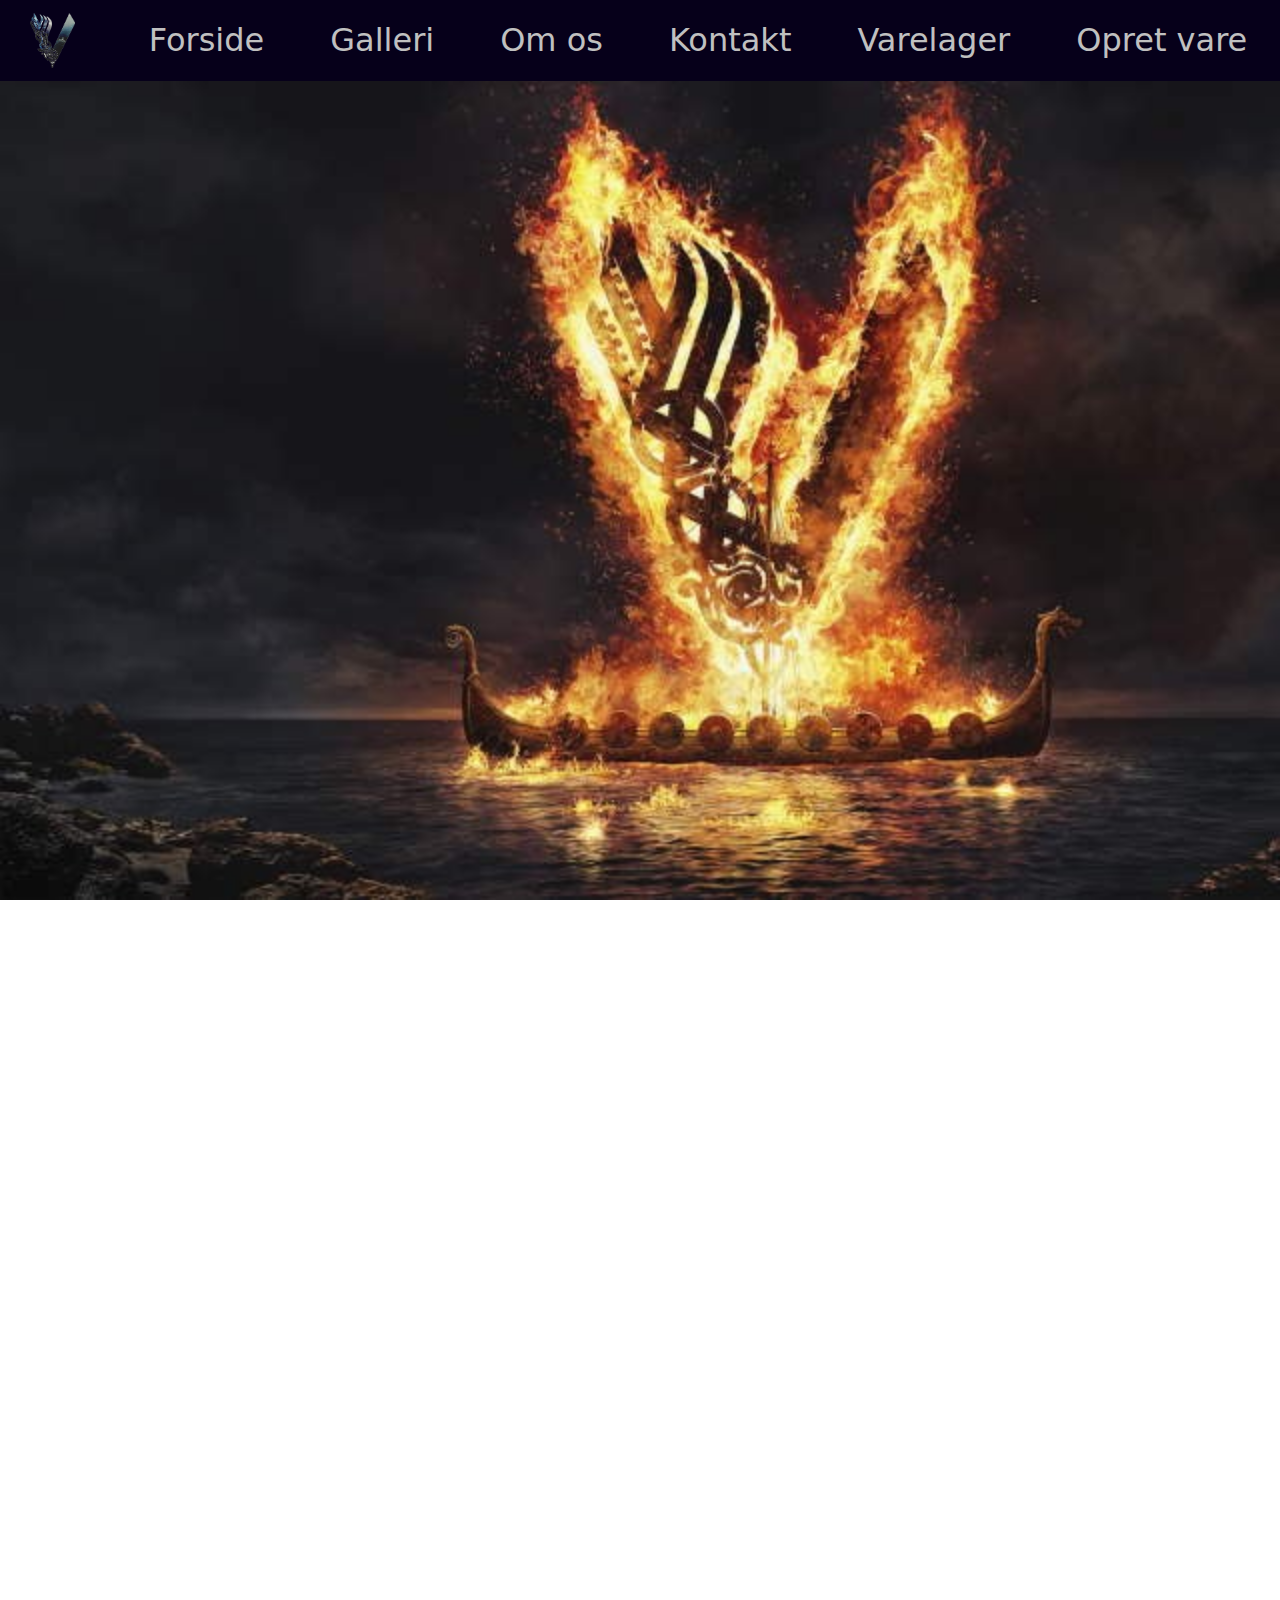
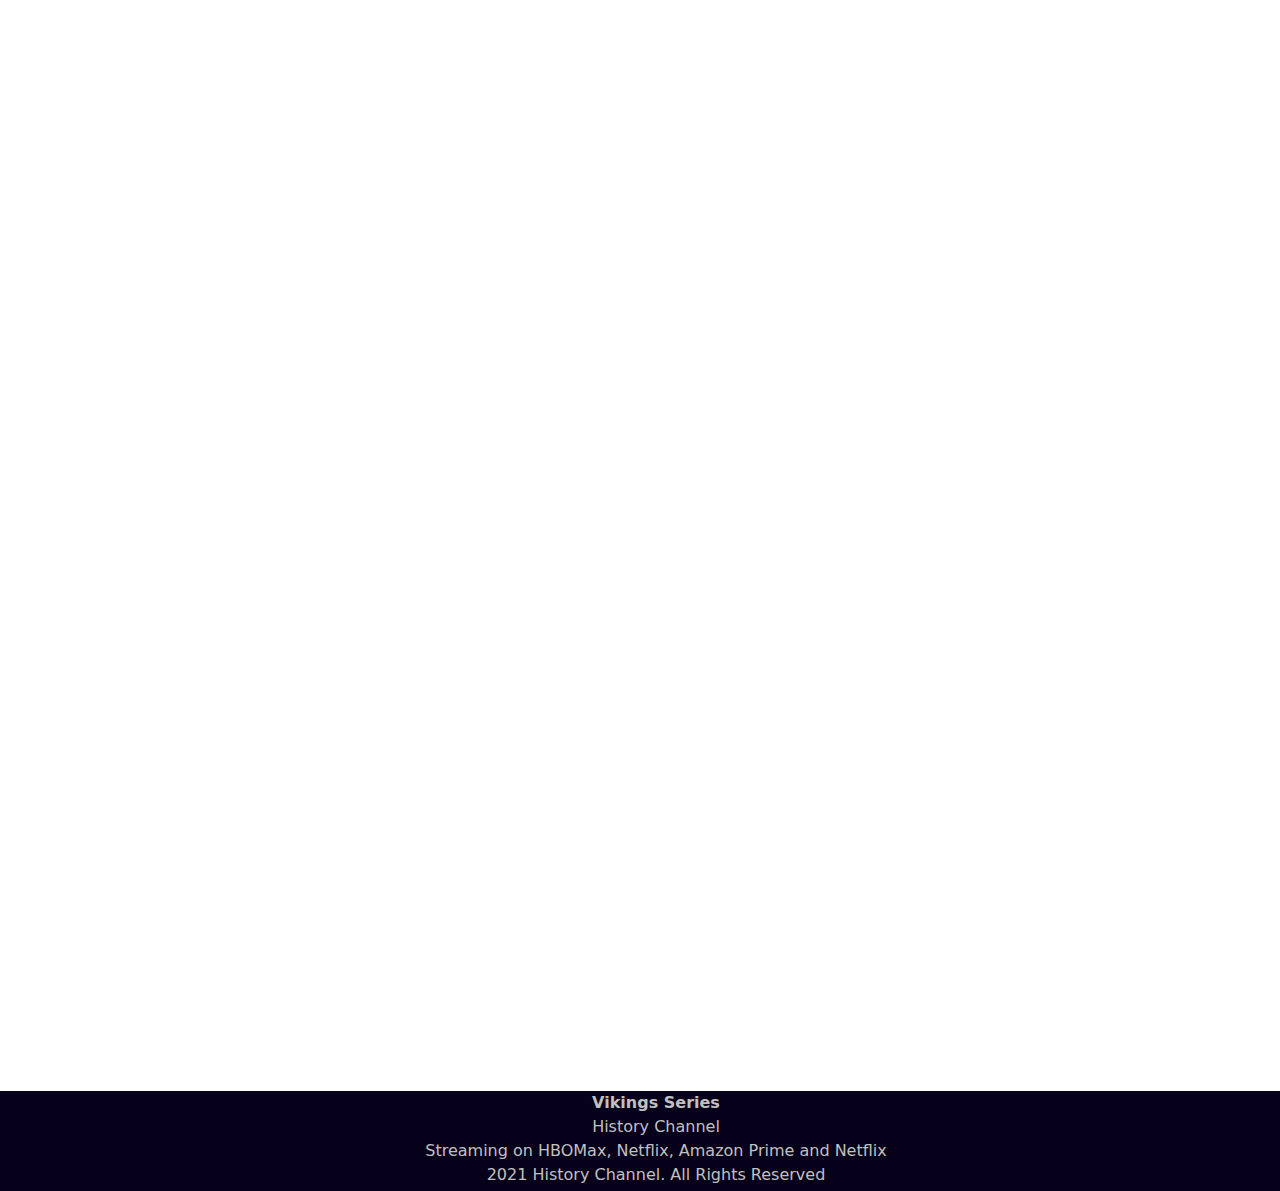
<file: VikingsHTMLAndreasP/index.html>
﻿<!DOCTYPE html>
<html>
<head>
    <meta charset="utf-8" />
    <meta name="viewport" content="width=device-width, initial-scale=1.0">
    <title>Forside</title> <!--Dette er min title, det er det der vil stå oppe i fanen-->

    <link href="Content/bootstrap.css" rel="stylesheet" /> <!--Bootstrap reference-->

    <link rel="icon" href="Pictures/VikingV.png"> <!--Dette gør, at jeg kan ændre det ikon mit faneblad skal have, så jeg har et Vikings logo.-->
    <link href="CSS/General.css" rel="stylesheet" />
    <link href="CSS/index.css" rel="stylesheet" />

</head>
<body>
    <!--Dette er min forsidehader, som jeg har pakket ind i en div
        Hvor jeg så har lavede en nav class med nogle forskellige properties
        Navbar gør at den ved den skal være en navigationsbar, og er predefineret størrelse, så den ikke fylder hele skærmen
        navbar-expand er til hvorda nden skal reagere på skærmstørrelse, om den skal expand eller kollapse
        til sidst giver jeg den et navn, som jeg så bruger til at style i min css -->
    <div id="forsideheader">
        <header>
            <nav class="navbar navbar-expand-sm  navigation">
                <!--Laver endnu en class, som er en container-fluid som strækker hele widthen ud til ens viewport, den gør også så den vil enten blive større eller mindre ifht. viewportens ændring
                    Justify content center, er bare at dens content skal centreres-->
                <div class="container-fluid justify-content-center ">
                    <!--Et anchor-tag med en class navbar-brand, som er til min navigationsbars logo f.eks., giver billedet et id hvis jeg vil style størrelsen f.eks-->
                    <a class="navbar-brand">
                        <img id="logo" src="Pictures/VikingV.png" />
                    </a>
                    <!--Har en unordered list med en list i, som har class nav-item, så det er et item i min navigationsbar.
                        Active betyder bare at det er den side man er på-->
                    <ul class="navbar-nav">
                        <li class="nav-item">
                            <a class="nav-link active" href="index.html">Forside</a>
                        </li>
                        <li class="nav-item">
                            <a class="nav-link" href="/Sites/Galleri.html">Galleri</a>
                        </li>
                        <li class="nav-item">
                            <a class="nav-link" href="/Sites/Vision.html">Om os</a>
                        </li>
                        <li class="nav-item">
                            <a class="nav-link" href="/Sites/Kontakt.html">Kontakt</a>
                        </li>
                        <li class="nav-item">
                            <a class="nav-link" href="/Sites/Varelager.html">Varelager</a>
                        </li>
                        <li class="nav-item">
                            <a class="nav-link" href="/Sites/OpretVare.html">Opret vare</a>
                        </li>
                    </ul>
                </div>
            </nav>



        </header>

    </div>



    <!--Dette er mine trailers/videoer på forsiden
        jeg har startet med at lave en class med propertyen row, som vil stille dem  ien række, så har jeg lavet endnu en class med order-first som ændre rækkefølgen-->
    <div class="row">
        <div class="order-first">
            <!--En class for hver video, for at få dem til at placeres nedenunder hinanden, og ikke ved siden. Embed-responsive, er en property som gør det embeddet emne responsive, hver trailer har også deres egen class med samme navn for at style  dem
            -->
            <div class="embed-responsive">
                <iframe alt="season1" class="trailers" src="https://www.youtube.com/embed/9GgxinPwAGc" frameborder="0" allow="accelerometer; autoplay; clipboard-write; encrypted-media; gyroscope; picture-in-picture" allowfullscreen></iframe>
            </div>
            <div class="embed-responsive">
                <iframe alt="season2" class="trailers" src="https://www.youtube.com/embed/x6rLjCrA5QQ" frameborder="0" allow="accelerometer; autoplay; clipboard-write; encrypted-media; gyroscope; picture-in-picture" allowfullscreen></iframe>
            </div>
            <div class="embed-responsive ">
                <iframe alt="season3" class="trailers" src="https://www.youtube.com/embed/lE6YTts8cgY" frameborder="0" allow="accelerometer; autoplay; clipboard-write; encrypted-media; gyroscope; picture-in-picture" allowfullscreen></iframe>
            </div>
            <div class="embed-responsive ">
                <iframe alt="season4" class="trailers" src="https://www.youtube.com/embed/3PK2tIyENVA" frameborder="0" allow="accelerometer; autoplay; clipboard-write; encrypted-media; gyroscope; picture-in-picture" allowfullscreen></iframe>
            </div>
            <div class="embed-responsive ">
                <iframe alt="season5" class="trailers" src="https://www.youtube.com/embed/s28cBkmoVIk" frameborder="0" allow="accelerometer; autoplay; clipboard-write; encrypted-media; gyroscope; picture-in-picture" allowfullscreen></iframe>
            </div>
            <div class="embed-responsive ">
                <iframe alt="season6part1" class="trailers" src="https://www.youtube.com/embed/Y7d0A5re7-0" frameborder="0" allow="accelerometer; autoplay; clipboard-write; encrypted-media; gyroscope; picture-in-picture" allowfullscreen></iframe>
            </div>
            <div class="embed-responsive ">
                <iframe alt="season6part2" class="trailers" src="https://www.youtube.com/embed/Auzs95InJzo" frameborder="0" allow="accelerometer; autoplay; clipboard-write; encrypted-media; gyroscope; picture-in-picture" allowfullscreen></iframe>
            </div>



        </div>
    </div>







    <!--Min footer, er inde i en div med navnet footer til evt. styling
        så har jeg lavet endnu en container fluid
        text-center, gør at min tekst er centreret, footer er for at ændre min listes styling
        hver list har en class med list-unstyled, som fjerner nogle prikker, som normalt er i en liste.-->
    <div class="container"></div>
    <div class="footer">
        <footer>
            <div class="container-fluid text-center footer">
                <ul>
                    <li class="list-unstyled"><b>Vikings Series</b></li>
                    <li class="list-unstyled">History Channel</li>
                    <li class="list-unstyled">Streaming on HBOMax, Netflix, Amazon Prime and Netflix</li>
                    <li class="list-unstyled">2021 History Channel. All Rights Reserved</li>
                </ul>
            </div>
        </footer>
    </div>
</body>
</html>
</file>
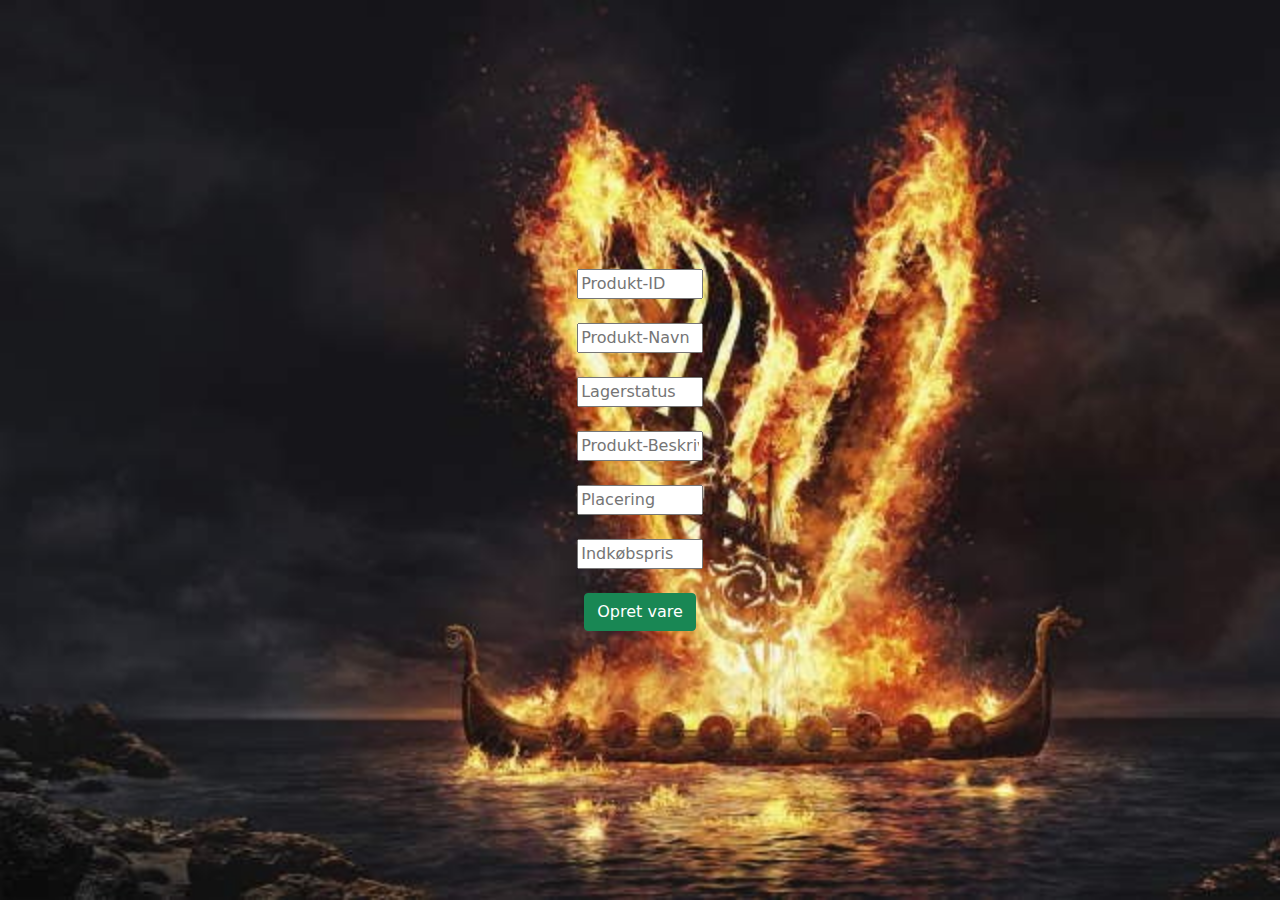
<file: VikingsHTMLAndreasP/Sites/OpretVare.html>
﻿<!DOCTYPE html>
<html>
<head>
    <meta charset="utf-8" />
    <meta name="viewport" content="width=device-width, initial-scale=1.0">
    <link href="../CSS/General.css" rel="stylesheet" />
    <title>Opret vare</title>
    <script src="../Scripts/bootstrap.js"></script> <!--Reference til bootstrap javascript, som jeg har været nød til, for at få mit MODAL til at virke, til at sende en "pop-up" bekræftelse.-->
    <link rel="icon" href="../Pictures/VikingV.png">
    <link href="../CSS/OpretVare.css" rel="stylesheet" />
    <link href="../Content/bootstrap.css" rel="stylesheet" />  <!--Bootstrap reference-->

</head>
<body>
    <!--Meget simpel form med mine inputs i hvor man kan skrive tingene ind til den nye vare.-->
    <div class="container-fluid justify-content-center mt-auto mb-auto ">
        <form action="">


            <input class="OpretVare" type="text" id="VareID" name="" placeholder="Produkt-ID" /> <br />


            <input class="OpretVare" type="text" id="VareNavn" name="" placeholder="Produkt-Navn" /> <br />

            <input class="OpretVare" type="text" id="LagerStatus" name="" placeholder="Lagerstatus" /> <br />

            <input class="OpretVare" type="text" id="ProduktBeskrivelse" name="" placeholder="Produkt-Beskrivelse" /> <br />


            <input class="OpretVare" type="text" id="VarePlacering" name="" placeholder="Placering" /> <br />

            <input class="OpretVare" type="text" id="Indkøbspris" name="" placeholder="Indkøbspris" /> <br />

            <div class="text-center">
                <!--Centrere min knap i midten med resten af inputs-->
                <button type="button" class="btn btn-success" data-bs-toggle="modal" data-bs-target="#OpretModal">Opret vare</button>
            </div>


        </form>

        <!--Dette er min modal, med et id, som jeg kan kalde i min button. -->
        <div class="modal" id="OpretModal">
            <!--Modal dialog, er det det der gør at der bliver vist en pop-up-->
            <div class="modal-dialog">
                <!--Modal content, er lidt i ordet, den del som har alt mit indhold.-->
                <div class="modal-content">

                    <!-- Modal Header, f.eks til titel og en kryds knap til at gå ud af "menuen" igen.-->
                    <div class="modal-header">
                        <h4 class="modal-title">Slet vare?</h4>
                        <button type="button" class="btn-close" data-bs-dismiss="modal"></button>
                    </div>

                    <!-- Modal body, som har noget tekst, hvor jeg har skrevet om man er sikker på man vil slette den valgte vare. -->
                    <div class="modal-body">
                        Er du sikker på du vil slette denne vare?
                    </div>

                    <!-- Modal footer, som indeholder mine to knapper til at enten fortryde eller slette varen. -->
                    <div class="modal-footer">
                        <button type="button" class="btn btn-danger" data-bs-dismiss="modal">Fortryd</button>
                        <a href="Varelager.html"><button type="button" class="btn btn-success" data-bs-dismiss="modal">Opret vare</button></a>

                    </div>

                </div>
            </div>
        </div>


    </div>
</body>
</html>
</file>
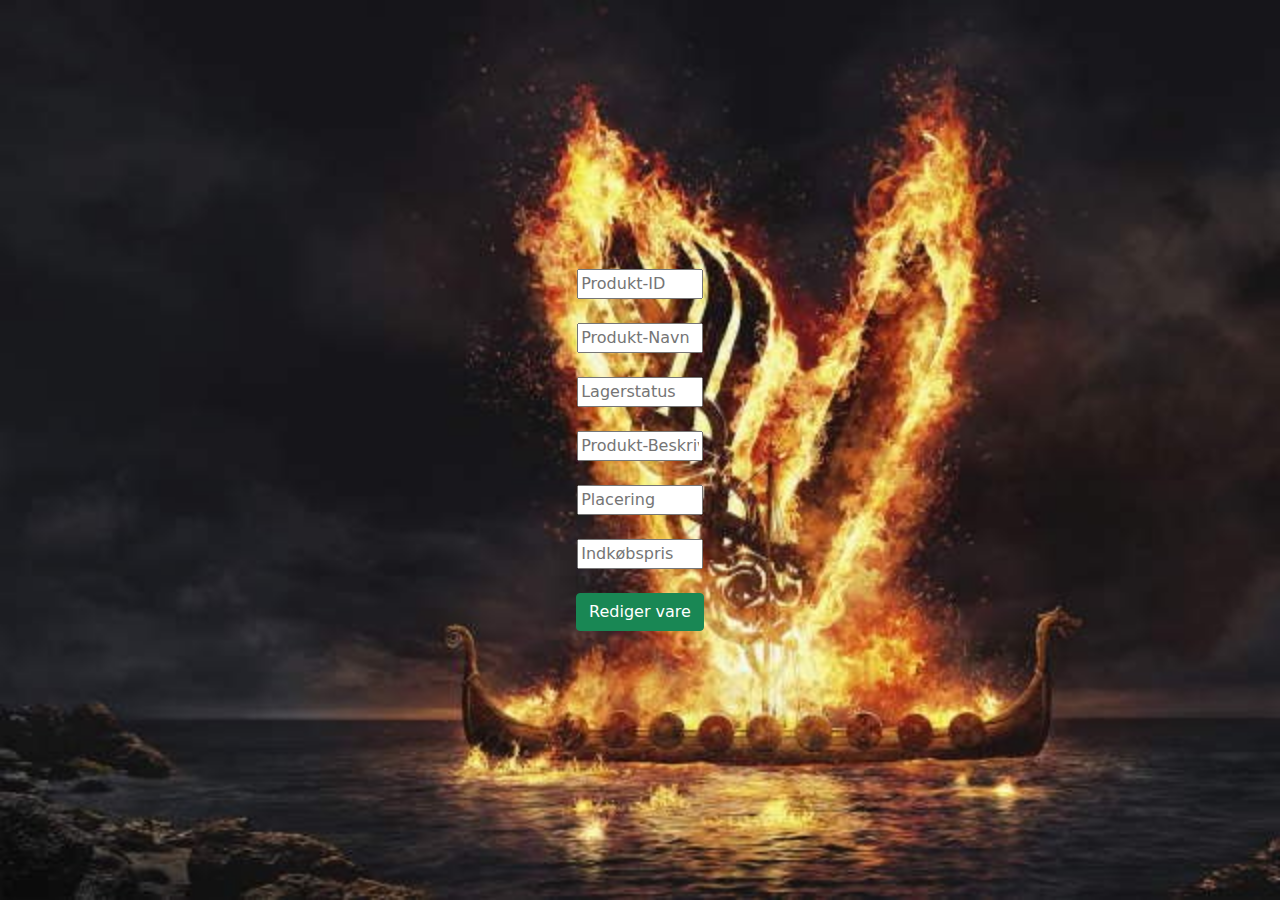
<file: VikingsHTMLAndreasP/Sites/RedigerVare.html>
﻿<!DOCTYPE html>
<html>
<head>
    <meta charset="utf-8" />
    <meta name="viewport" content="width=device-width, initial-scale=1.0">
    <link href="../CSS/General.css" rel="stylesheet" />
    <title>Rediger vare</title>
    <link rel="icon" href="../Pictures/VikingV.png">
    <link href="../Content/bootstrap.css" rel="stylesheet" />  <!--Bootstrap reference-->
    <link href="../CSS/RedigerVare.css" rel="stylesheet" />
    <script src="../Scripts/bootstrap.js"></script> <!--Reference til bootstrap javascript, som jeg har været nød til, for at få mit MODAL til at virke, til at sende en "pop-up" bekræftelse.-->
</head>
<body>
    <!--Simpel form med inputs så man kan redigere varen man trykkede på.-->
    <div class="container-fluid justify-content-center mt-auto mb-auto ">
        <form action="RedigerVare.html">


            <input class="RedigerVare" type="text" id="VareID" name="" placeholder="Produkt-ID" /> <br />


            <input class="RedigerVare" type="text" id="VareNavn" name="" placeholder="Produkt-Navn" /> <br />

            <input class="RedigerVare" type="text" id="LagerStatus" name="" placeholder="Lagerstatus" /> <br />

            <input class="RedigerVare" type="text" id="ProduktBeskrivelse" name="" placeholder="Produkt-Beskrivelse" /> <br />


            <input class="RedigerVare" type="text" id="VarePlacering" name="" placeholder="Placering" /> <br />

            <input class="RedigerVare" type="text" id="Indkøbspris" name="" placeholder="Indkøbspris" /> <br />
            <div class="text-center"> <!--Centrere min knap i midten med resten af inputs-->
                <button type="button" class="btn btn-success" data-bs-toggle="modal" data-bs-target="#EditModal">Rediger vare</button>
            </div>

        </form>



    </div>

    <div class="modal" id="EditModal">
        <!--Modal dialog, er det det der gør at der bliver vist en pop-up-->
        <div class="modal-dialog">
            <!--Modal content, er lidt i ordet, den del som har alt mit indhold.-->
            <div class="modal-content">

                <!-- Modal Header, f.eks til titel og en kryds knap til at gå ud af "menuen" igen.-->
                <div class="modal-header">
                    <h4 class="modal-title">Redigere vare?</h4>
                    <button type="button" class="btn-close" data-bs-dismiss="modal"></button>
                </div>

                <!-- Modal body, som har noget tekst, hvor jeg har skrevet om man er sikker på man vil slette den valgte vare. -->
                <div class="modal-body">
                    Er du sikker på denne vare skal redigere?
                </div>

                <!-- Modal footer, som indeholder mine to knapper til at enten fortryde eller slette varen. -->
                <div class="modal-footer">
                    <button type="button" class="btn btn-danger" data-bs-dismiss="modal">Fortryd</button>
                    <a href="Varelager.html"><button type="button" class="btn btn-success" data-bs-dismiss="modal">Rediger</button></a> <!--Anchor tag, for at sende tilbage til varelager som en slags bekræftelse for at varen er redigeret-->

                </div>

            </div>
        </div>
    </div>
</body>
</html>
</file>
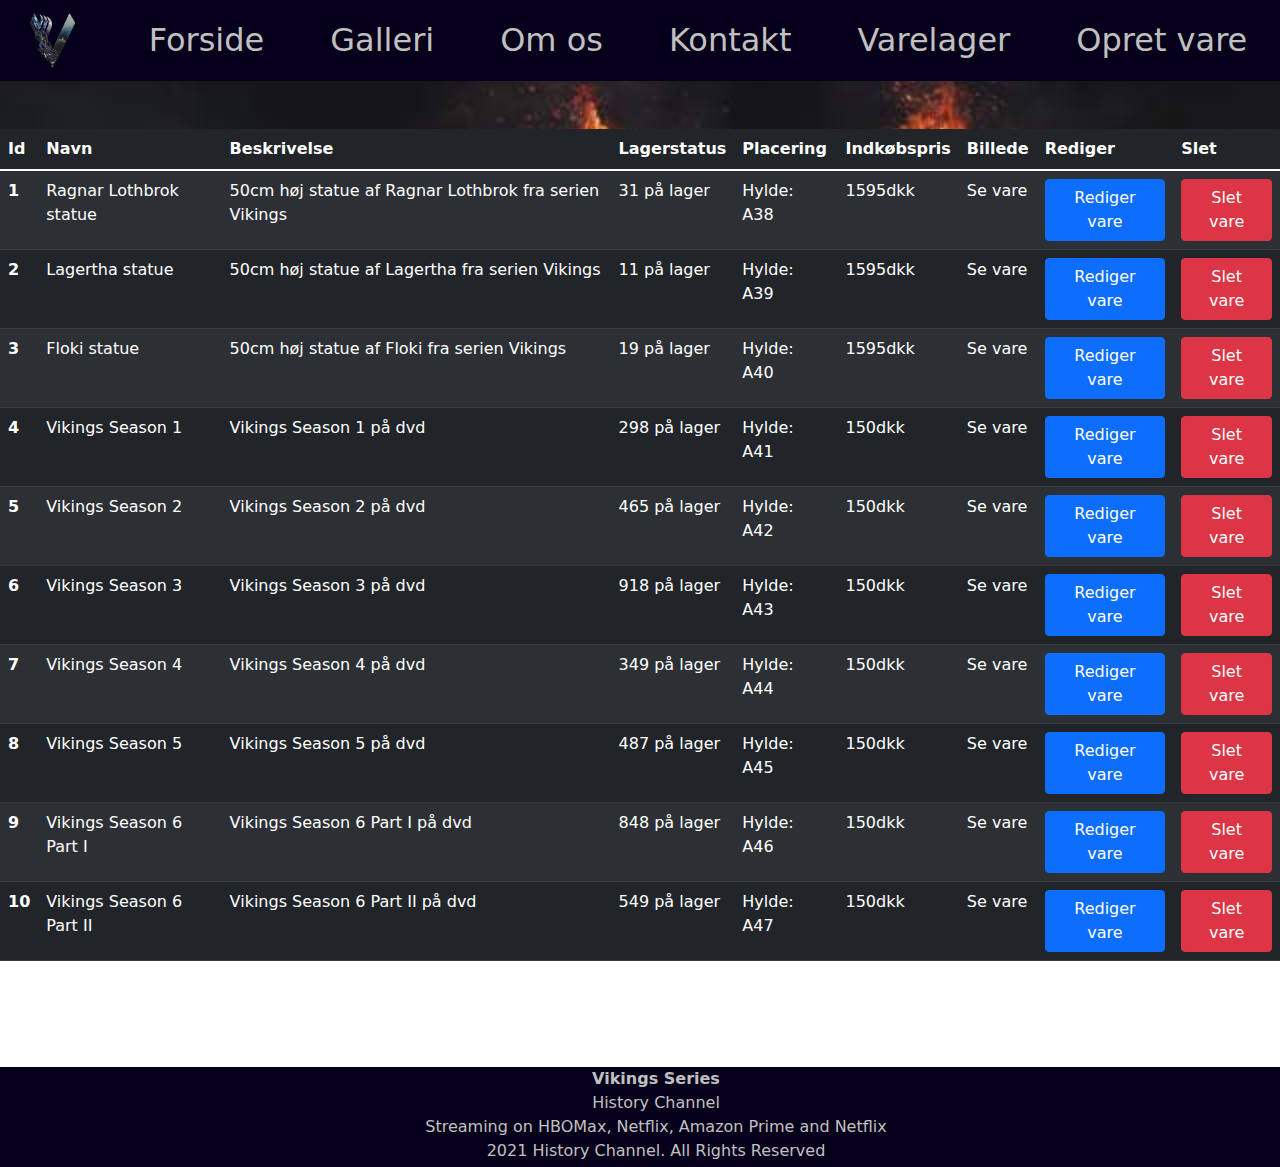
<file: VikingsHTMLAndreasP/Sites/Varelager.html>
﻿<!DOCTYPE html>
<html>
<head>
    <meta charset="utf-8" />
    <meta name="viewport" content="width=device-width, initial-scale=1.0">
    <link href="../Content/bootstrap.css" rel="stylesheet" />  <!--Bootstrap reference-->
    <script src="../Scripts/bootstrap.js"></script> <!--Reference til bootstrap javascript, som jeg har været nød til, for at få mit MODAL til at virke, til at sende en "pop-up" bekræftelse.-->
    <link href="../CSS/General.css" rel="stylesheet" /> <!--Referencer til stylesheets-->
    <link href="../CSS/Varelager.css" rel="stylesheet" />
    <link rel="icon" href="../Pictures/VikingV.png">
    <title>Varelager</title>
</head>
<body>
    <!--Dette er min forsidehader, som jeg har pakket ind i en div
        Hvor jeg så har lavede en nav class med nogle forskellige properties
        Navbar gør at den ved den skal være en navigationsbar, og er predefineret størrelse, så den ikke fylder hele skærmen
        navbar-expand er til hvorda nden skal reagere på skærmstørrelse, om den skal expand eller kollapse
        til sidst giver jeg den et navn, som jeg så bruger til at style i min css -->
    <div id="forsideheader">
        <header>
            <nav class="navbar navbar-expand-sm  navigation">
                <!--Laver endnu en class, som er en container-fluid som strækker hele widthen ud til ens viewport, den gør også så den vil enten blive større eller mindre ifht. viewportens ændring
                    Justify content center, er bare at dens content skal centreres-->
                <div class="container-fluid justify-content-center ">
                    <!--Et anchor-tag med en class navbar-brand, som er til min navigationsbars logo f.eks., giver billedet et id hvis jeg vil style størrelsen f.eks-->
                    <a class="navbar-brand">
                        <img id="logo" src="../Pictures/VikingV.png" />
                    </a>
                    <!--Har en unordered list med en list i, som har class nav-item, så det er et item i min navigationsbar.
                        Active betyder bare at det er den side man er på-->
                    <ul class="navbar-nav">
                        <li class="nav-item">
                            <a class="nav-link active" href="../index.html">Forside</a>
                        </li>
                        <li class="nav-item">
                            <a class="nav-link" href="/Sites/Galleri.html">Galleri</a>
                        </li>
                        <li class="nav-item">
                            <a class="nav-link" href="/Sites/Vision.html">Om os</a>
                        </li>
                        <li class="nav-item">
                            <a class="nav-link" href="/Sites/Kontakt.html">Kontakt</a>
                        </li>
                        <li class="nav-item">
                            <a class="nav-link" href="/Sites/Varelager.html">Varelager</a>
                        </li>
                        <li class="nav-item">
                            <a class="nav-link" href="/Sites/OpretVare.html">Opret vare</a>
                        </li>
                    </ul>
                </div>
            </nav>
        </header>
        <!--Dette er min modal, med et id, som jeg kan kalde i min button. -->
        <div class="modal" id="DeleteModal">
            <!--Modal dialog, er det det der gør at der bliver vist en pop-up-->
            <div class="modal-dialog">
                <!--Modal content, er lidt i ordet, den del som har alt mit indhold.-->
                <div class="modal-content">

                    <!-- Modal Header, f.eks til titel og en kryds knap til at gå ud af "menuen" igen.-->
                    <div class="modal-header">
                        <h4 class="modal-title">Slet vare?</h4>
                        <button type="button" class="btn-close" data-bs-dismiss="modal"></button>
                    </div>

                    <!-- Modal body, som har noget tekst, hvor jeg har skrevet om man er sikker på man vil slette den valgte vare. -->
                    <div class="modal-body">
                        Er du sikker på du vil slette denne vare?
                    </div>

                    <!-- Modal footer, som indeholder mine to knapper til at enten fortryde eller slette varen. -->
                    <div class="modal-footer">
                        <button type="button" class="btn btn-success" data-bs-dismiss="modal">Fortryd</button>
                        <button type="button" class="btn btn-danger" data-bs-dismiss="modal">Slet</button>

                    </div>

                </div>
            </div>
        </div>



        <!--Mit table, som er responsive, og har en margintop på 5-->
        <div class="table-responsive-sm mt-5">
            <!--Angiver mit tabel skal være stribet og mørk farvetema-->
            <table class="table table-striped table-dark ">
                <thead>
                    <!--Table row, med mine table headers i, altså en form for "overskrift" eller titel til det data inde i min tabel-->
                    <tr>
                        <th scope="col">Id</th>
                        <th scope="col">Navn</th>
                        <th scope="col">Beskrivelse</th>
                        <th scope="col">Lagerstatus</th>
                        <th scope="col">Placering</th>
                        <th scope="col">Indkøbspris</th>
                        <th scope="col">Billede</th>
                        <th scope="col">Rediger</th>
                        <th scope="col">Slet</th>
                    </tr>
                </thead>
                <tbody>
                    <!--Række 1, hvor jeg indskriver alt min data, samt mine to knapper. Den ene knap rediger vare, sender mig til en anden side, min anden knap, kører min modal længere oppe. Alle rækker er lavet fuldstændig ens, med forskellige data.-->
                    <tr>
                        <th scope="row">1</th>
                        <td>Ragnar Lothbrok statue</td>
                        <td>50cm høj statue af Ragnar Lothbrok fra serien Vikings</td>
                        <td>31 på lager</td>
                        <td>Hylde: A38</td>
                        <td>1595dkk</td>
                        <!--Har mine billeder, som jeg har gjort display til none ovre i min css, og så lavet en paragraph class, som jeg så kan lave en hover på, så den vil vise mig billede, når jeg holder musen over. Samme for alle de andre billeder i min tabel-->
                        <td><p class="showPic">Se vare</p><img class="WarePicture" src="../Pictures/RagnarStatue.jpg" /></td>
                        <td><a href="RedigerVare.html" class="btn btn-primary">Rediger vare</a></td>
                        <!--Data-bs-toggle, siger hvad vi skal gøre, og bs-target, henter det der skal gøres-->
                        <td><button type="button" class="btn btn-danger" data-bs-toggle="modal" data-bs-target="#DeleteModal">Slet vare</button></td>

                    </tr>
                    <!--Række 2-->
                    <tr>
                        <th scope="row">2</th>
                        <td>Lagertha statue</td>
                        <td>50cm høj statue af Lagertha fra serien Vikings</td>
                        <td>11 på lager</td>
                        <td>Hylde: A39</td>
                        <td>1595dkk</td>
                        <td><p class="showPic">Se vare</p><img class="WarePicture" src="../Pictures/LagerthaStatue.jpg" /></td>
                        <td><a href="RedigerVare.html" class="btn btn-primary">Rediger vare</a></td>
                        <td><button type="button" class="btn btn-danger" data-bs-toggle="modal" data-bs-target="#DeleteModal">Slet vare</button></td>

                    </tr>

                    <!--Række 3-->
                    <tr>
                        <th scope="row">3</th>
                        <td>Floki statue</td>
                        <td>50cm høj statue af Floki fra serien Vikings</td>
                        <td>19 på lager</td>
                        <td>Hylde: A40</td>
                        <td>1595dkk</td>
                        <td><p class="showPic">Se vare</p><img class="WarePicture" src="../Pictures/LokiStatue.jpg" /></td>
                        <td><a href="RedigerVare.html" class="btn btn-primary">Rediger vare</a></td>
                        <td><button type="button" class="btn btn-danger" data-bs-toggle="modal" data-bs-target="#DeleteModal">Slet vare</button></td>

                    </tr>

                    <!--Række 4-->
                    <tr>
                        <th scope="row">4</th>
                        <td>Vikings Season 1</td>
                        <td>Vikings Season 1 på dvd</td>
                        <td>298 på lager</td>
                        <td>Hylde: A41</td>
                        <td>150dkk</td>
                        <td><p class="showPic">Se vare</p><img class="WarePicture" src="../Pictures/Season1.jpg" /></td>
                        <td><a href="RedigerVare.html" class="btn btn-primary">Rediger vare</a></td>
                        <td><button type="button" class="btn btn-danger" data-bs-toggle="modal" data-bs-target="#DeleteModal">Slet vare</button></td>

                    </tr>

                    <!--Række 5-->
                    <tr>
                        <th scope="row">5</th>
                        <td>Vikings Season 2</td>
                        <td>Vikings Season 2 på dvd</td>
                        <td>465 på lager</td>
                        <td>Hylde: A42</td>
                        <td>150dkk</td>
                        <td><p class="showPic">Se vare</p><img class="WarePicture" src="../Pictures/Season2.jpg" /></td>
                        <td><a href="RedigerVare.html" class="btn btn-primary">Rediger vare</a></td>
                        <td><button type="button" class="btn btn-danger" data-bs-toggle="modal" data-bs-target="#DeleteModal">Slet vare</button></td>

                    </tr>

                    <!--Række 6-->
                    <tr>
                        <th scope="row">6</th>
                        <td>Vikings Season 3</td>
                        <td>Vikings Season 3 på dvd</td>
                        <td>918 på lager</td>
                        <td>Hylde: A43</td>
                        <td>150dkk</td>
                        <td><p class="showPic">Se vare</p><img class="WarePicture" src="../Pictures/Season3.jpg" /></td>
                        <td><a href="RedigerVare.html" class="btn btn-primary">Rediger vare</a></td>
                        <td><button type="button" class="btn btn-danger" data-bs-toggle="modal" data-bs-target="#DeleteModal">Slet vare</button></td>

                    </tr>

                    <!--Række 7-->
                    <tr>
                        <th scope="row">7</th>
                        <td>Vikings Season 4</td>
                        <td>Vikings Season 4 på dvd</td>
                        <td>349 på lager</td>
                        <td>Hylde: A44</td>
                        <td>150dkk</td>
                        <td><p class="showPic">Se vare</p><img class="WarePicture" src="../Pictures/Season4.jpg" /></td>
                        <td><a href="RedigerVare.html" class="btn btn-primary">Rediger vare</a></td>
                        <td><button type="button" class="btn btn-danger" data-bs-toggle="modal" data-bs-target="#DeleteModal">Slet vare</button></td>

                    </tr>

                    <!--Række 8-->
                    <tr>
                        <th scope="row">8</th>
                        <td>Vikings Season 5</td>
                        <td>Vikings Season 5 på dvd</td>
                        <td>487 på lager</td>
                        <td>Hylde: A45</td>
                        <td>150dkk</td>
                        <td><p class="showPic">Se vare</p><img class="WarePicture" src="../Pictures/Season5.png" /></td>
                        <td><a href="RedigerVare.html" class="btn btn-primary">Rediger vare</a></td>
                        <td><button type="button" class="btn btn-danger" data-bs-toggle="modal" data-bs-target="#DeleteModal">Slet vare</button></td>

                    </tr>

                    <!--Række 9-->
                    <tr>
                        <th scope="row">9</th>
                        <td>Vikings Season 6 Part I</td>
                        <td>Vikings Season 6 Part I på dvd</td>
                        <td>848 på lager</td>
                        <td>Hylde: A46</td>
                        <td>150dkk</td>
                        <td><p class="showPic">Se vare</p><img class="WarePicture" src="../Pictures/Season6.jpg" /></td>
                        <td><a href="RedigerVare.html" class="btn btn-primary">Rediger vare</a></td>
                        <td><button type="button" class="btn btn-danger" data-bs-toggle="modal" data-bs-target="#DeleteModal">Slet vare</button></td>

                    </tr>

                    <!--Række 10-->
                    <tr>
                        <th scope="row">10</th>
                        <td>Vikings Season 6 Part II</td>
                        <td>Vikings Season 6 Part II på dvd</td>
                        <td> 549 på lager</td>
                        <td>Hylde: A47</td>
                        <td>150dkk</td>
                        <td><p class="showPic">Se vare</p><img class="WarePicture" src="../Pictures/Season6part2.jpg" /></td>
                        <td><a href="RedigerVare.html" class="btn btn-primary">Rediger vare</a></td>
                        <td><button type="button" class="btn btn-danger" data-bs-toggle="modal" data-bs-target="#DeleteModal">Slet vare</button></td>
                    </tr>
                </tbody>
            </table>
        </div>
    </div>





    <!--Footer som sædvandligt.-->
    <div class="container"></div>
    <div class="footer">
        <footer>
            <div class="container-fluid text-center footer">
                <ul>
                    <li class="list-unstyled"><b>Vikings Series</b></li>
                    <li class="list-unstyled">History Channel</li>
                    <li class="list-unstyled">Streaming on HBOMax, Netflix, Amazon Prime and Netflix</li>
                    <li class="list-unstyled">2021 History Channel. All Rights Reserved</li>
                </ul>
            </div>
        </footer>
    </div>

</body>
</html>
</file>
<file: VikingsHTMLAndreasP/CSS/General.css>
﻿/*Generelt css
    Her har jeg ændret bodyen på alle mine sider, med et baggrundsbillede, og gør så den fylder det hele og følger med når man scroller
*/
body {
    background-image: url(../Pictures/background.jpg);
    min-height: 100vh;
    display: flex;
    flex-direction: column;
    background-size: cover;
    background-attachment: fixed;
    
    width: 100%;
    margin: 0;
}
/*Ændre logoets bredde til 100%*/
#logo {
    
    width:100%;

}
/*Gør at min navbar brand størrelse kun er 50px, da den ellers ville fylde rigtig meget.*/
.navbar-brand{
    width:50px;
}
/*Ændre baggrundsfarven på navigationsbaren*/
.navigation {
    
    background-color: #06001A;
    
}
/*ændre mellemrum mellem listens elementer*/
.navigation li {
    padding-left: 50px;
}
/*Ændre skriften på min listes elementer*/
.navigation a {
    color:silver;
    font-size: 200%;
    padding-left: 5px;
}
/*Ændre tekstens farve og fjerner prikker*/
.footer li {
    color: silver;
    text-decoration: none;
    position:relative;
    bottom:0;
}

   /* styler lidt med højden, farve og positon.
*/
.footer {
    height: 100px;
    background-color: #06001A;
    position: relative;
    margin-top: auto;
    bottom: 0;
}
.container {
    min-height: 10vh;
    display: flex;
    flex-direction: column;
}
</file>
<file: VikingsHTMLAndreasP/CSS/index.css>
﻿body {
 

}
/*Ændre min index rows til at være 100% bredde, da de ikke var helt ude i kanten før.*/
.row {
    width: 100%;
}
/*Ændre mine trailers så de står i midten, og har noget mellemrum mellem hinanden, samt laver størrelse på dem.*/
.trailers {
    
    display: block;
    margin: 0 auto;
    padding-top: 35px;
    padding-bottom: 35px;
    width: 60vh;
    height: 40vh;
    position:relative;
}
</file>
<file: VikingsHTMLAndreasP/CSS/OpretVare.css>
﻿body {
}
/*Styling af min class opretvare*/
.OpretVare {
    width: 10%;
    display: block;
    margin: 0 auto;
}
</file>
<file: VikingsHTMLAndreasP/CSS/RedigerVare.css>
﻿body {
}
/*Styling til min class  redigervare*/
.RedigerVare {
    width:10%;
    display: block;
    margin: 0 auto;
}
</file>
<file: VikingsHTMLAndreasP/CSS/Varelager.css>
﻿body {
    height: 100vh;
}
/*Display none til ikke at vise dem på siden samt en størrelse, da de ellers ville fylde for meget*/
.WarePicture {
    display:none;
    width:200px;
}
/*Her gør jeg så at når man hover over min tekst, ivl den gøre mine warepictures til display block, så de vises*/
.showPic:hover + .WarePicture{ 
   display: block;
}
</file>
